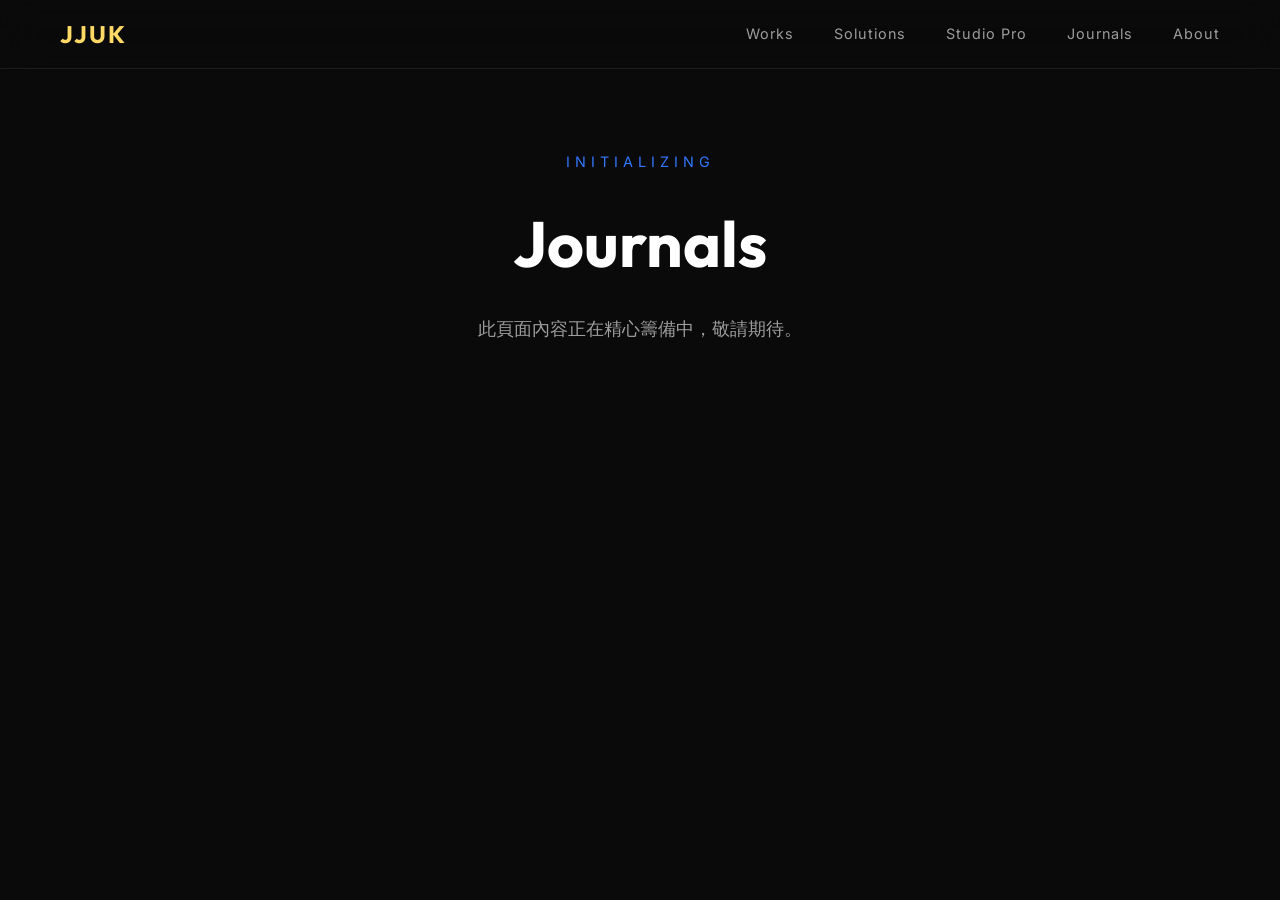
<file: journals/index.html>
<!DOCTYPE html>
<html lang="zh-TW">
<head>
    <meta charset="UTF-8">
    <meta name="viewport" content="width=device-width, initial-scale=1.0">
    <title>Journals | JJUK Visual Studio</title>
    <link rel="stylesheet" href="../assets/css/style.css">
</head>
<body class="subpage">
    <nav class="navbar scrolled">
        <div class="container nav-content">
            <a href="../index.html" class="nav-logo">JJUK</a>
            <ul class="nav-links">
                <li><a href="../works/index.html">Works</a></li>
                <li><a href="../solutions/index.html">Solutions</a></li>
                <li><a href="../studio-pro/index.html">Studio Pro</a></li>
                <li><a href="../journals/index.html" class="active">Journals</a></li>
                <li><a href="../we/index.html">About</a></li>
            </ul>
        </div>
    </nav>
    <main class="container">
        <header class="page-header">
            <span class="hero-tagline">Initializing</span>
            <h1 class="page-title">Journals</h1>
            <p class="page-description">此頁面內容正在精心籌備中，敬請期待。</p>
        </header>
    </main>
    <script src="../assets/js/main.js"></script>
</body>
</html>
</file>
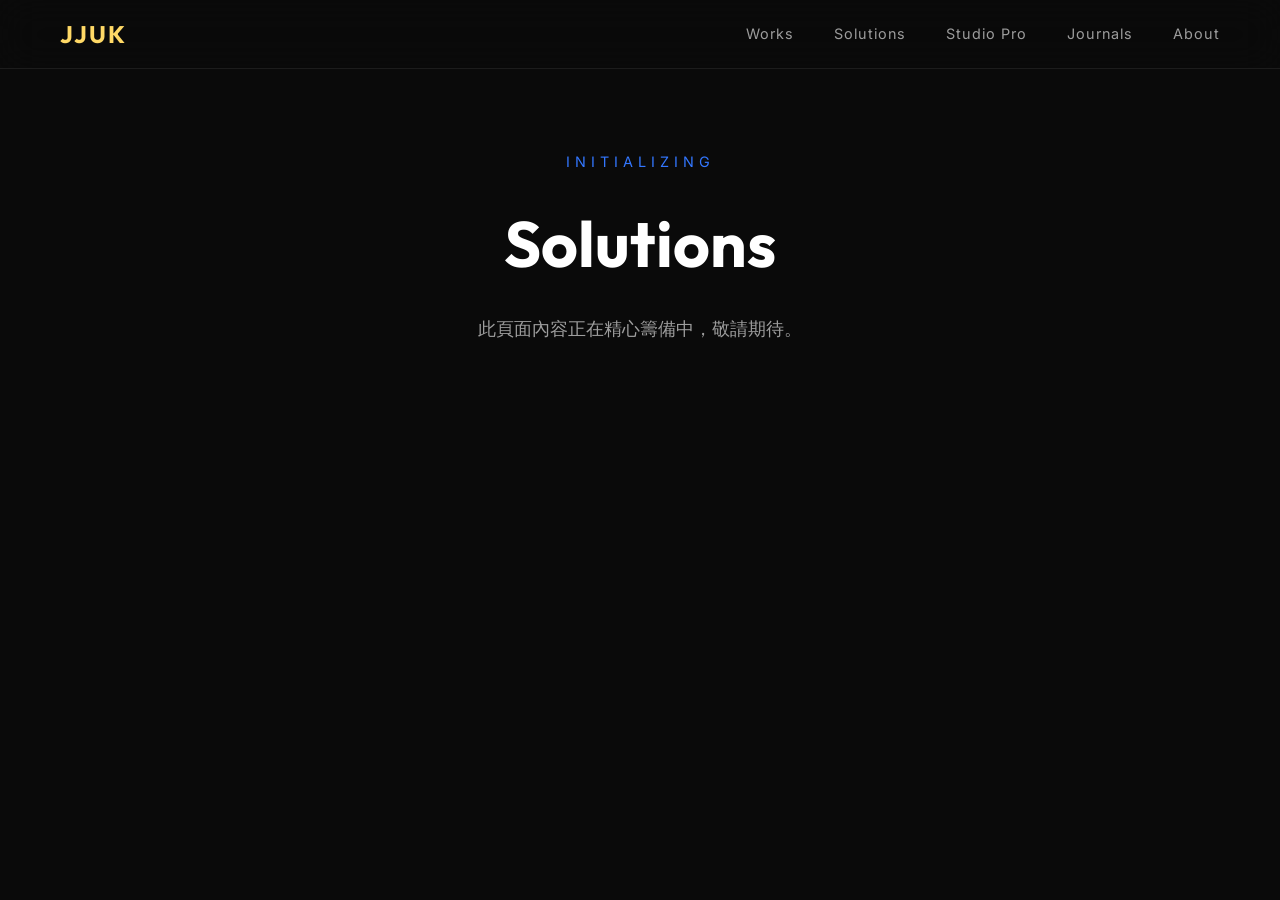
<file: solutions/index.html>
<!DOCTYPE html>
<html lang="zh-TW">
<head>
    <meta charset="UTF-8">
    <meta name="viewport" content="width=device-width, initial-scale=1.0">
    <title>Solutions | JJUK Visual Studio</title>
    <link rel="stylesheet" href="../assets/css/style.css">
</head>
<body class="subpage">
    <nav class="navbar scrolled">
        <div class="container nav-content">
            <a href="../index.html" class="nav-logo">JJUK</a>
            <ul class="nav-links">
                <li><a href="../works/index.html">Works</a></li>
                <li><a href="../solutions/index.html" class="active">Solutions</a></li>
                <li><a href="../studio-pro/index.html">Studio Pro</a></li>
                <li><a href="../journals/index.html">Journals</a></li>
                <li><a href="../we/index.html">About</a></li>
            </ul>
        </div>
    </nav>
    <main class="container">
        <header class="page-header">
            <span class="hero-tagline">Initializing</span>
            <h1 class="page-title">Solutions</h1>
            <p class="page-description">此頁面內容正在精心籌備中，敬請期待。</p>
        </header>
    </main>
    <script src="../assets/js/main.js"></script>
</body>
</html>
</file>
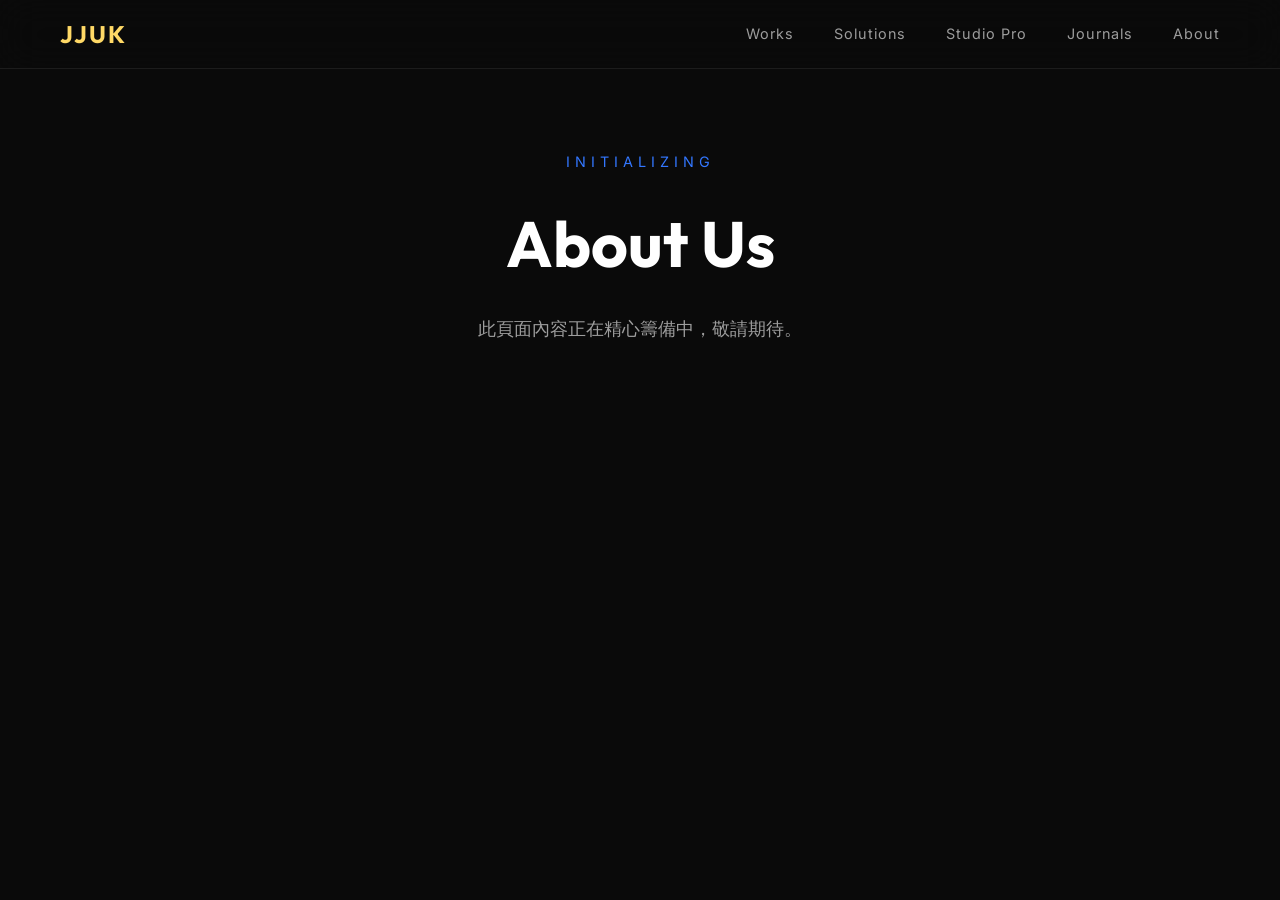
<file: we/index.html>
<!DOCTYPE html>
<html lang="zh-TW">
<head>
    <meta charset="UTF-8">
    <meta name="viewport" content="width=device-width, initial-scale=1.0">
    <title>About | JJUK Visual Studio</title>
    <link rel="stylesheet" href="../assets/css/style.css">
</head>
<body class="subpage">
    <nav class="navbar scrolled">
        <div class="container nav-content">
            <a href="../index.html" class="nav-logo">JJUK</a>
            <ul class="nav-links">
                <li><a href="../works/index.html">Works</a></li>
                <li><a href="../solutions/index.html">Solutions</a></li>
                <li><a href="../studio-pro/index.html">Studio Pro</a></li>
                <li><a href="../journals/index.html">Journals</a></li>
                <li><a href="../we/index.html" class="active">About</a></li>
            </ul>
        </div>
    </nav>
    <main class="container">
        <header class="page-header">
            <span class="hero-tagline">Initializing</span>
            <h1 class="page-title">About Us</h1>
            <p class="page-description">此頁面內容正在精心籌備中，敬請期待。</p>
        </header>
    </main>
    <script src="../assets/js/main.js"></script>
</body>
</html>
</file>
<file: assets/css/style.css>
@import url('https://fonts.googleapis.com/css2?family=Inter:wght@300;400;600;800&family=Outfit:wght@300;500;700&display=swap');

:root {
  /* Color Palette */
  --bg-color: #0a0a0a;
  --surface-color: rgba(255, 255, 255, 0.03);
  --border-color: rgba(255, 255, 255, 0.08);
  --text-primary: #ffffff;
  --text-secondary: rgba(255, 255, 255, 0.6);
  --accent-blue: hsl(220, 100%, 60%);
  --accent-gold: hsl(45, 100%, 70%);
  
  /* Spacing */
  --section-padding: 100px 20px;
  --container-width: 1200px;
  
  /* Transitions */
  --transition-smooth: all 0.6s cubic-bezier(0.16, 1, 0.3, 1);
}

* {
  margin: 0;
  padding: 0;
  box-sizing: border-box;
}

body {
  font-family: 'Inter', sans-serif;
  background-color: var(--bg-color);
  color: var(--text-primary);
  line-height: 1.6;
  overflow-x: hidden;
  -webkit-font-smoothing: antialiased;
}

h1, h2, h3, .nav-logo {
  font-family: 'Outfit', sans-serif;
}

a {
  text-decoration: none;
  color: inherit;
  transition: var(--transition-smooth);
}

ul {
  list-style: none;
}

/* Layout Utilities */
.container {
  max-width: var(--container-width);
  margin: 0 auto;
  padding: 0 20px;
}

/* Glassmorphism Effect */
.glass {
  background: var(--surface-color);
  backdrop-filter: blur(12px);
  -webkit-backdrop-filter: blur(12px);
  border: 1px solid var(--border-color);
}

/* Navigation */
.navbar {
  position: fixed;
  top: 0;
  left: 0;
  width: 100%;
  padding: 20px 0;
  z-index: 1000;
  transition: var(--transition-smooth);
}

.navbar.scrolled {
  padding: 15px 0;
  background: rgba(10, 10, 10, 0.8);
  backdrop-filter: blur(20px);
  border-bottom: 1px solid var(--border-color);
}

.nav-content {
  display: flex;
  justify-content: space-between;
  align-items: center;
}

.nav-logo {
  font-size: 1.5rem;
  font-weight: 700;
  letter-spacing: 2px;
  text-transform: uppercase;
  color: var(--accent-gold);
}

.nav-links {
  display: flex;
  gap: 40px;
}

.nav-links a {
  font-size: 0.9rem;
  font-weight: 400;
  color: var(--text-secondary);
  letter-spacing: 1px;
}

.nav-links a:hover {
  color: var(--text-primary);
}

/* Hero Section */
.hero {
  height: 100vh;
  display: flex;
  align-items: center;
  justify-content: center;
  position: relative;
  overflow: hidden;
}

.hero-background {
  position: absolute;
  top: 0;
  left: 0;
  width: 100%;
  height: 100%;
  background: radial-gradient(circle at 50% 50%, rgba(30, 60, 120, 0.15), transparent 70%);
  z-index: -1;
}

.hero-content {
  text-align: center;
}

.hero-tagline {
  font-size: 0.9rem;
  color: var(--accent-blue);
  text-transform: uppercase;
  letter-spacing: 5px;
  margin-bottom: 20px;
  display: block;
  opacity: 0;
  transform: translateY(20px);
  animation: fadeInUp 1s forwards 0.2s;
}

.hero-title {
  font-size: clamp(3rem, 10vw, 6rem);
  font-weight: 700;
  line-height: 1.1;
  margin-bottom: 30px;
  opacity: 0;
  transform: translateY(30px);
  animation: fadeInUp 1s forwards 0.4s;
}

.hero-title span {
  display: block;
  background: linear-gradient(to right, #fff, var(--text-secondary));
  -webkit-background-clip: text;
  -webkit-text-fill-color: transparent;
}

/* Grid Menu Section */
.grid-menu {
  padding: var(--section-padding);
}

.grid-container {
  display: grid;
  grid-template-columns: repeat(auto-fit, minmax(300px, 1fr));
  gap: 30px;
  margin-top: 50px;
}

.menu-card {
  padding: 40px;
  border-radius: 20px;
  position: relative;
  overflow: hidden;
  display: flex;
  flex-direction: column;
  justify-content: space-between;
  height: 350px;
}

.menu-card:hover {
  border-color: var(--accent-blue);
  transform: translateY(-5px);
}

.card-label {
  font-size: 0.75rem;
  color: var(--text-secondary);
  text-transform: uppercase;
  letter-spacing: 2px;
}

.card-title {
  font-size: 2rem;
  margin-top: 10px;
}

.card-arrow {
  align-self: flex-end;
  font-size: 1.5rem;
  color: var(--accent-blue);
  transition: transform 0.3s ease;
}

.menu-card:hover .card-arrow {
  transform: translateX(10px);
}

/* Latest Works Section */
.latest-works {
  padding: 100px 20px;
}

.section-header {
  display: flex;
  justify-content: space-between;
  align-items: flex-end;
  margin-bottom: 60px;
}

.section-title {
  font-size: 3rem;
  font-weight: 700;
}

.view-all {
  color: var(--text-secondary);
  font-size: 0.9rem;
  letter-spacing: 1px;
}

.view-all:hover {
  color: var(--accent-gold);
}

.works-grid {
  display: grid;
  grid-template-columns: 1fr 1fr;
  gap: 60px;
}

.work-item {
  cursor: pointer;
}

.work-image-wrapper {
  aspect-ratio: 16/10;
  overflow: hidden;
  border-radius: 20px;
  background: var(--surface-color);
  margin-bottom: 25px;
}

.work-image-wrapper img {
  width: 100%;
  height: 100%;
  object-fit: cover;
  transition: transform 1.2s cubic-bezier(0.16, 1, 0.3, 1);
}

.work-item:hover img {
  transform: scale(1.05);
}

.work-category {
  font-size: 0.75rem;
  color: var(--accent-blue);
  text-transform: uppercase;
  letter-spacing: 2px;
  display: block;
  margin-bottom: 10px;
}

.work-name {
  font-size: 1.8rem;
  font-weight: 500;
}

/* Subpage Layout */
.page-header {
  padding-top: 150px;
  margin-bottom: 80px;
  text-align: center;
}

.page-title {
  font-size: 4rem;
  margin-bottom: 20px;
}

.page-description {
  color: var(--text-secondary);
  font-size: 1.1rem;
  max-width: 600px;
  margin: 0 auto;
}

.works-full-grid {
  display: flex;
  flex-direction: column;
  gap: 100px;
  padding-bottom: 100px;
}

.card-full .work-image-wrapper {
  aspect-ratio: 21/9;
}

.card-full .work-name {
  font-size: 2.5rem;
}

/* Animations */
@keyframes fadeInUp {
  to {
    opacity: 1;
    transform: translateY(0);
  }
}

/* Responsive */
@media (max-width: 768px) {
  .nav-links {
    display: none;
  }
  
  .hero-title {
    font-size: 3.5rem;
  }
}
</file>
